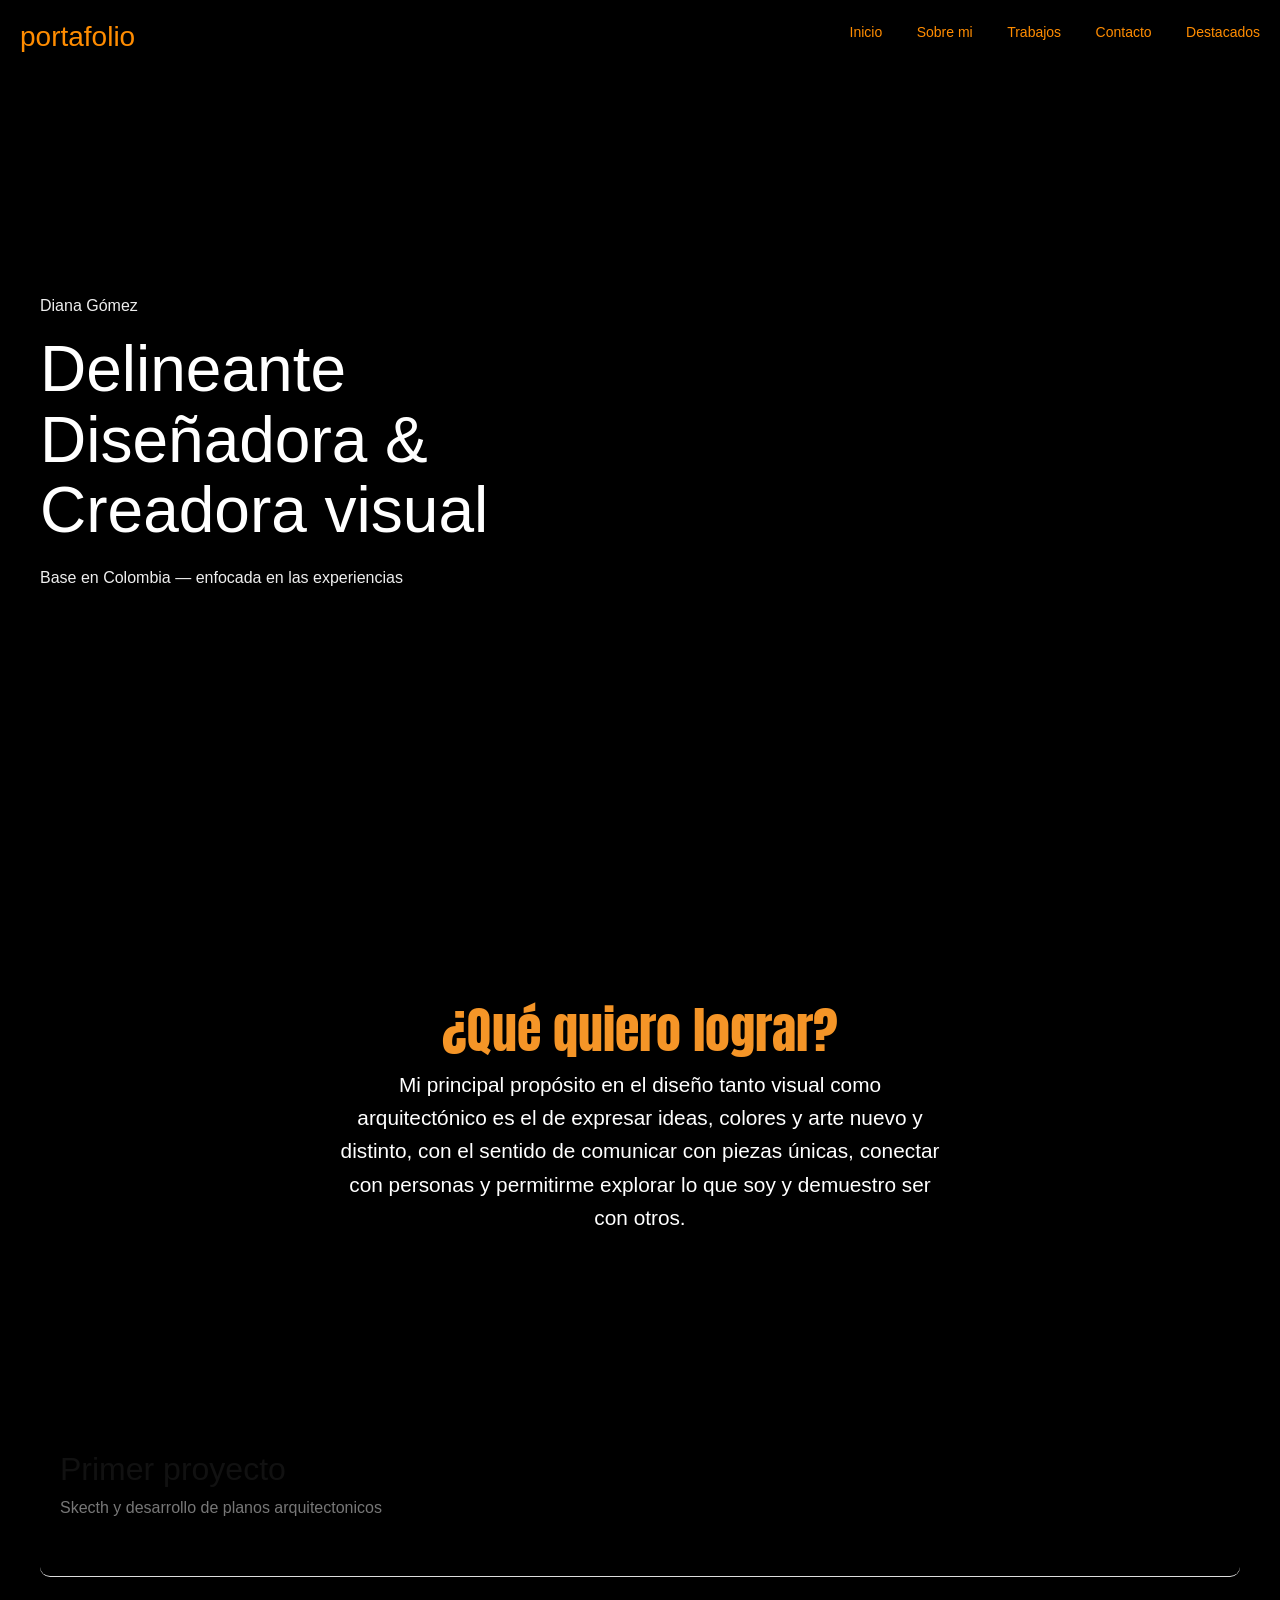
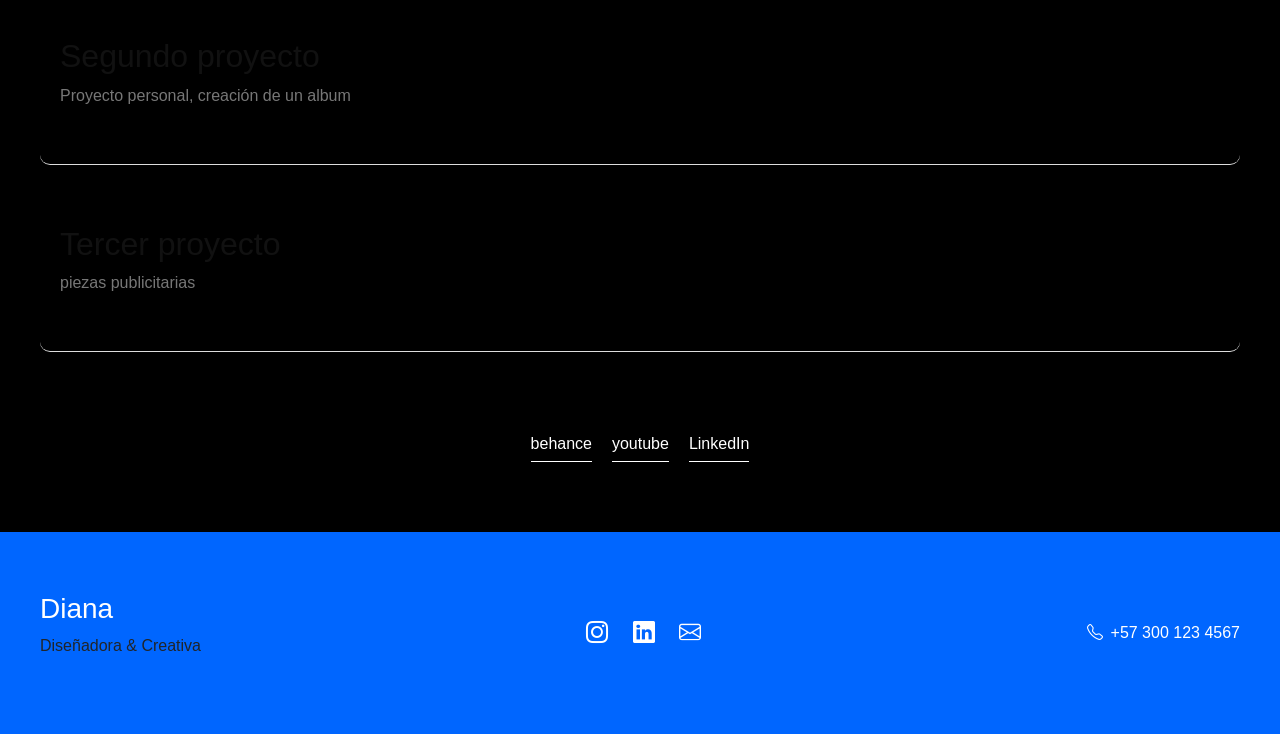
<file: index.html>
<!DOCTYPE html>
<html lang="es">
<head>
    <meta charset="UTF-8">
    <meta name="viewport" content="width=device-width, initial-scale=1.0">
    <title>Mi Portafolio</title>
    <link rel="stylesheet" href="css/style.css">

    <!-- Bootstrap -->
    <link rel="stylesheet" href="css/bootstrap.min.css">
    <link href="https://cdn.jsdelivr.net/npm/bootstrap-icons@1.11.3/font/bootstrap-icons.css" rel="stylesheet">

            <!-- Google Fonts -->
            <link href="https://fonts.googleapis.com/css2?family=Anton&display=swap" rel="stylesheet">
</head>

<body>

<header> 

  <!-- NAV -->
  <nav>
    <h3 class="pag">portafolio</h3>
    <div class="nav-links">
      <a href="index.html" class="pag">Inicio</a>
      <a href="about.html" class="pag">Sobre mi</a>
      <a href="proyecto1.html" class="pag">Trabajos</a>
      <a href="#contact" class="pag">Contacto</a>
      <a href="#work" class="pag">Destacados</a>
    </div>
      <!-- Botón hamburguesa -->
  <div class="menu-toggle" id="menu-toggle">
    ☰
  </div>
  </nav>

</header>


  <!-- HERO -->
<section class="hero">
  <div class="overlay"></div>

  <div class="hero-content">
    <p>Diana Gómez</p>
    <h1>
      Delineante<br>
      Diseñadora &<br>
      Creadora visual
    </h1>
    <p>Base en Colombia — enfocada en las experiencias</p>
  </div>
</section>

  <!-- ABOUT -->
  <section id="about" class="about">
    <div>
        <h2 class="at">¿Qué quiero lograr?</h2>
        <p>
      Mi principal propósito en el diseño tanto visual como arquitectónico es el de expresar ideas, colores y arte nuevo y distinto, con el sentido de comunicar con piezas únicas, conectar con personas y permitirme explorar lo que soy y demuestro ser con otros.
        </p>
    </div>
    
  </section>

  <!-- WORK -->
  <section id="work" class="work">

<a href="proyecto1.html" class="plink">
    <div class="project">
      <h2 class="titulos">Primer proyecto</h2>
      <p>Skecth y desarrollo de planos arquitectonicos</p>
    </div>
</a>

<a href="proyecto2.html" class="plink">
    <div class="project">
      <h2 class="titulos">Segundo proyecto</h2>
      <p>Proyecto personal, creación de un album</p>
    </div>
</a>

<a href="proyecto3.html" class="plink">
    <div class="project">
      <h2 class="titulos">Tercer proyecto</h2>
      <p>piezas publicitarias</p>
    </div>
</a>

  </section>

  <!-- CONTACT -->
  <section id="contact" class="contact">
    <a href="https://www.behance.net/dianamgomezm">behance</a>
    <a href="https://www.youtube.com">youtube</a>
    <a href="https://co.linkedin.com/">LinkedIn</a>
  </section>

<script>
const toggle = document.getElementById("menu-toggle");
const navLinks = document.querySelector(".nav-links");

toggle.addEventListener("click", () => {
  navLinks.classList.toggle("active");
});
</script>
</body>
  
<footer class="footer">

  <div class="footer-container">

    <!-- Nombre -->
    <div class="footer-left">
      <h3>Diana</h3>
      <p>Diseñadora & Creativa</p>
    </div>

    <!-- Links -->
    <div class="footer-icons">
      <a href="https://www.instagram.com"><i class="bi bi-instagram"></i></a>
      <a href="https://co.linkedin.com/"><i class="bi bi-linkedin"></i></a>
      <a href="https://accounts.google.com/login?hl=es"><i class="bi bi-envelope"></i></a>
    </div>

      <!-- TELÉFONO -->
  <span class="phone">
    <i class="bi bi-telephone"></i> +57 300 123 4567
  </span>

    </div>

  </div>

</footer>

</html>
</file>
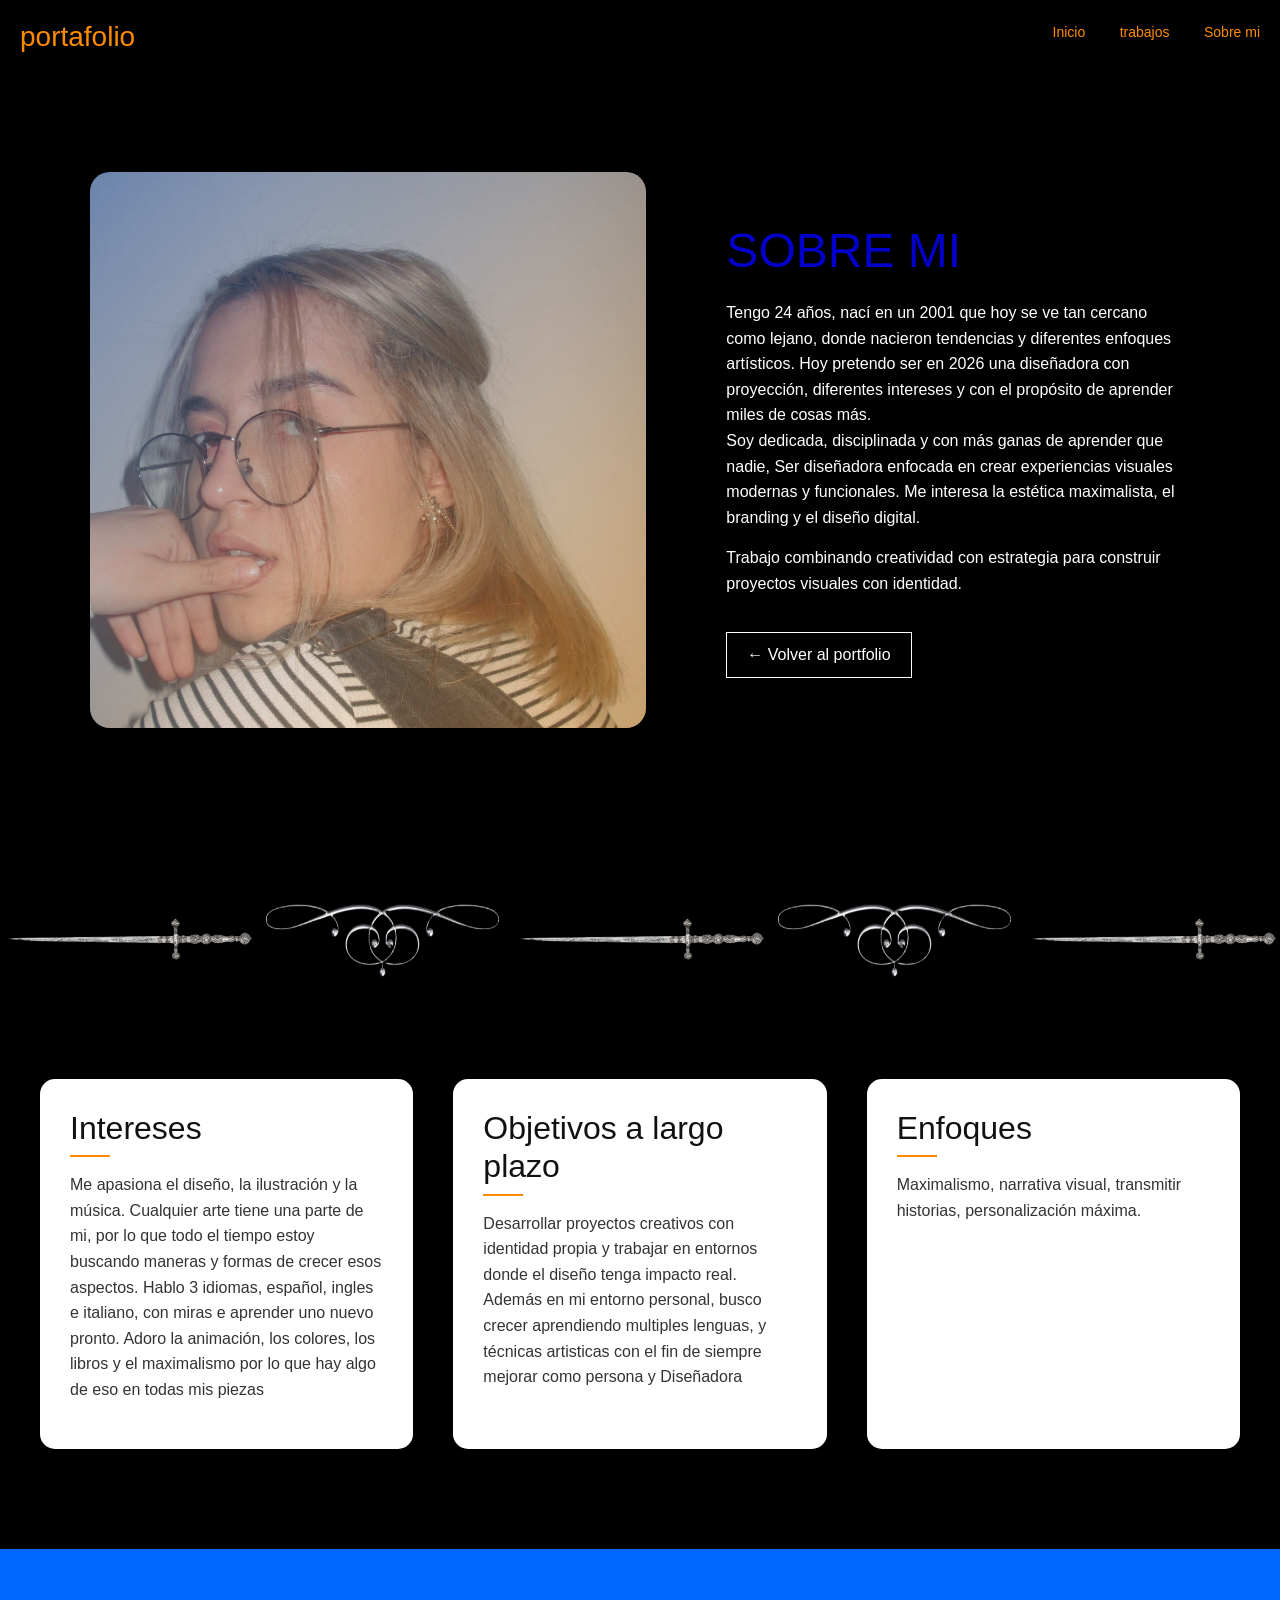
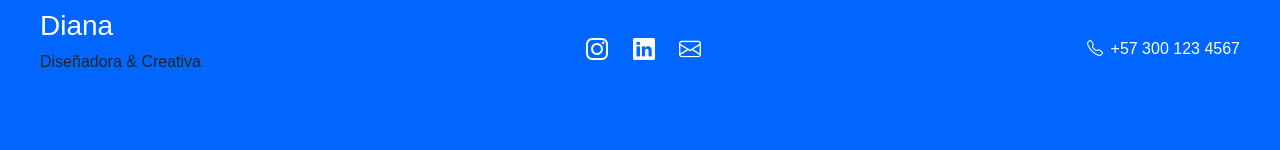
<file: about.html>
<!DOCTYPE html>
<html lang="es">
<head>
    <meta charset="UTF-8">
    <meta name="viewport" content="width=device-width, initial-scale=1.0">
    <title>Mi Portafolio</title>
    <link rel="stylesheet" href="css/style.css">

    <!-- Bootstrap -->
    <link rel="stylesheet" href="css/bootstrap.min.css">
    <link href="https://cdn.jsdelivr.net/npm/bootstrap-icons@1.11.3/font/bootstrap-icons.css" rel="stylesheet">

            <!-- Google Fonts -->
                        <link href="https://fonts.googleapis.com/css2?family=Anton&display=swap" rel="stylesheet">
</head>

<body>

<header> 

  <!-- NAV -->
  <nav>
    <h3 class="pag">portafolio</h3>
    <div class="nav-links">
      <a href="index.html" class="pag">Inicio</a>
      <a href="proyecto1.html" class="pag">trabajos</a>
      <a href="about.html" class="pag">Sobre mi</a>
    </div>
      <!-- Botón hamburguesa -->
  <div class="menu-toggle" id="menu-toggle">
    ☰
  </div>
  </nav>

</header>

<body>

  <!-- ABOUT -->
  <section class="about-container">

    <div class="about-content">

      <!-- FOTO -->
      <div class="about-image">
        <img src="img/perfil.jpg" alt="Tu foto">
      </div>

      <!-- TEXTO -->
      <div class="about-text">
        <h1>SOBRE MI</h1>

        <p>
          Tengo 24 años, nací en un 2001 que hoy se ve tan cercano como lejano, donde nacieron tendencias y diferentes enfoques artísticos. Hoy pretendo ser en 2026 una diseñadora con proyección, diferentes intereses y con el propósito de aprender miles de cosas más.
          <br> Soy dedicada, disciplinada y con más ganas de aprender que nadie, 
          Ser diseñadora enfocada en crear experiencias visuales modernas y funcionales. Me interesa la estética maximalista, el branding 
          y el diseño digital.
        </p>

        <p>
          Trabajo combinando creatividad con estrategia para construir 
          proyectos visuales con identidad.
        </p>

        <!-- BOTÓN -->
        <a href="index.html" class="btn-back">← Volver al portfolio</a>

      </div>

    </div>

  </section>
  <section>
    <!-- CARRUSEL -->
<section class="carousel-section">
  <div class="carousel-infinite">
    <div class="track">
      <img src="img/carrusel1.png" alt="tape">
      <img src="img/carrusel2.png" alt="tape">
      <img src="img/carrusel3.png" alt="tape">
      <img src="img/carrusel4.png" alt="tape">
      <img src="img/carrusel5.png" alt="tape">
      <img src="img/carrusel2.png" alt="tape">
      <img src="img/carrusel1.png" alt="tape">
      <img src="img/carrusel2.png" alt="tape">
      <img src="img/carrusel3.png" alt="tape">
      <img src="img/carrusel4.png" alt="tape">
      <img src="img/carrusel5.png" alt="tape">
      <img src="img/carrusel2.png" alt="tape">
    </div>
  </div>
  </section>

<section class="extra-info">

  <div class="info-block">
    <h2>Intereses</h2>
    <p>Me apasiona el diseño, la ilustración y la música. Cualquier arte tiene una parte de mi, por lo que todo el tiempo estoy buscando maneras y formas de crecer esos aspectos. Hablo 3 idiomas, español, ingles e italiano, con miras e aprender uno nuevo pronto. Adoro la animación, los colores, los libros y el maximalismo por lo que hay algo de eso en todas mis piezas</p>
  </div>

  <div class="info-block">
    <h2>Objetivos a largo plazo</h2>
    <p>Desarrollar proyectos creativos con identidad propia y trabajar en entornos donde el diseño tenga impacto real. Además en mi entorno personal, busco crecer aprendiendo multiples lenguas, y técnicas artisticas con el fin de siempre mejorar como persona y Diseñadora</p>
  </div>

  <div class="info-block">
    <h2>Enfoques</h2>
    <p>Maximalismo, narrativa visual, transmitir historias, personalización máxima.</p>
  </div>

</section>

<script>
const toggle = document.getElementById("menu-toggle");
const navLinks = document.querySelector(".nav-links");

toggle.addEventListener("click", () => {
  navLinks.classList.toggle("active");
});
</script>

</body>

<footer class="footer">

  <div class="footer-container">

    <!-- Nombre -->
    <div class="footer-left">
      <h3>Diana</h3>
      <p>Diseñadora & Creativa</p>
    </div>

    <!-- Links -->
    <div class="footer-icons">
      <a href="https://www.instagram.com"><i class="bi bi-instagram"></i></a>
      <a href="https://co.linkedin.com/"><i class="bi bi-linkedin"></i></a>
      <a href="https://accounts.google.com/login?hl=es"><i class="bi bi-envelope"></i></a>
    </div>

      <!-- TELÉFONO -->
  <span class="phone">
    <i class="bi bi-telephone"></i> +57 300 123 4567
  </span>

    </div>

  </div>

</footer>


</html>
</file>
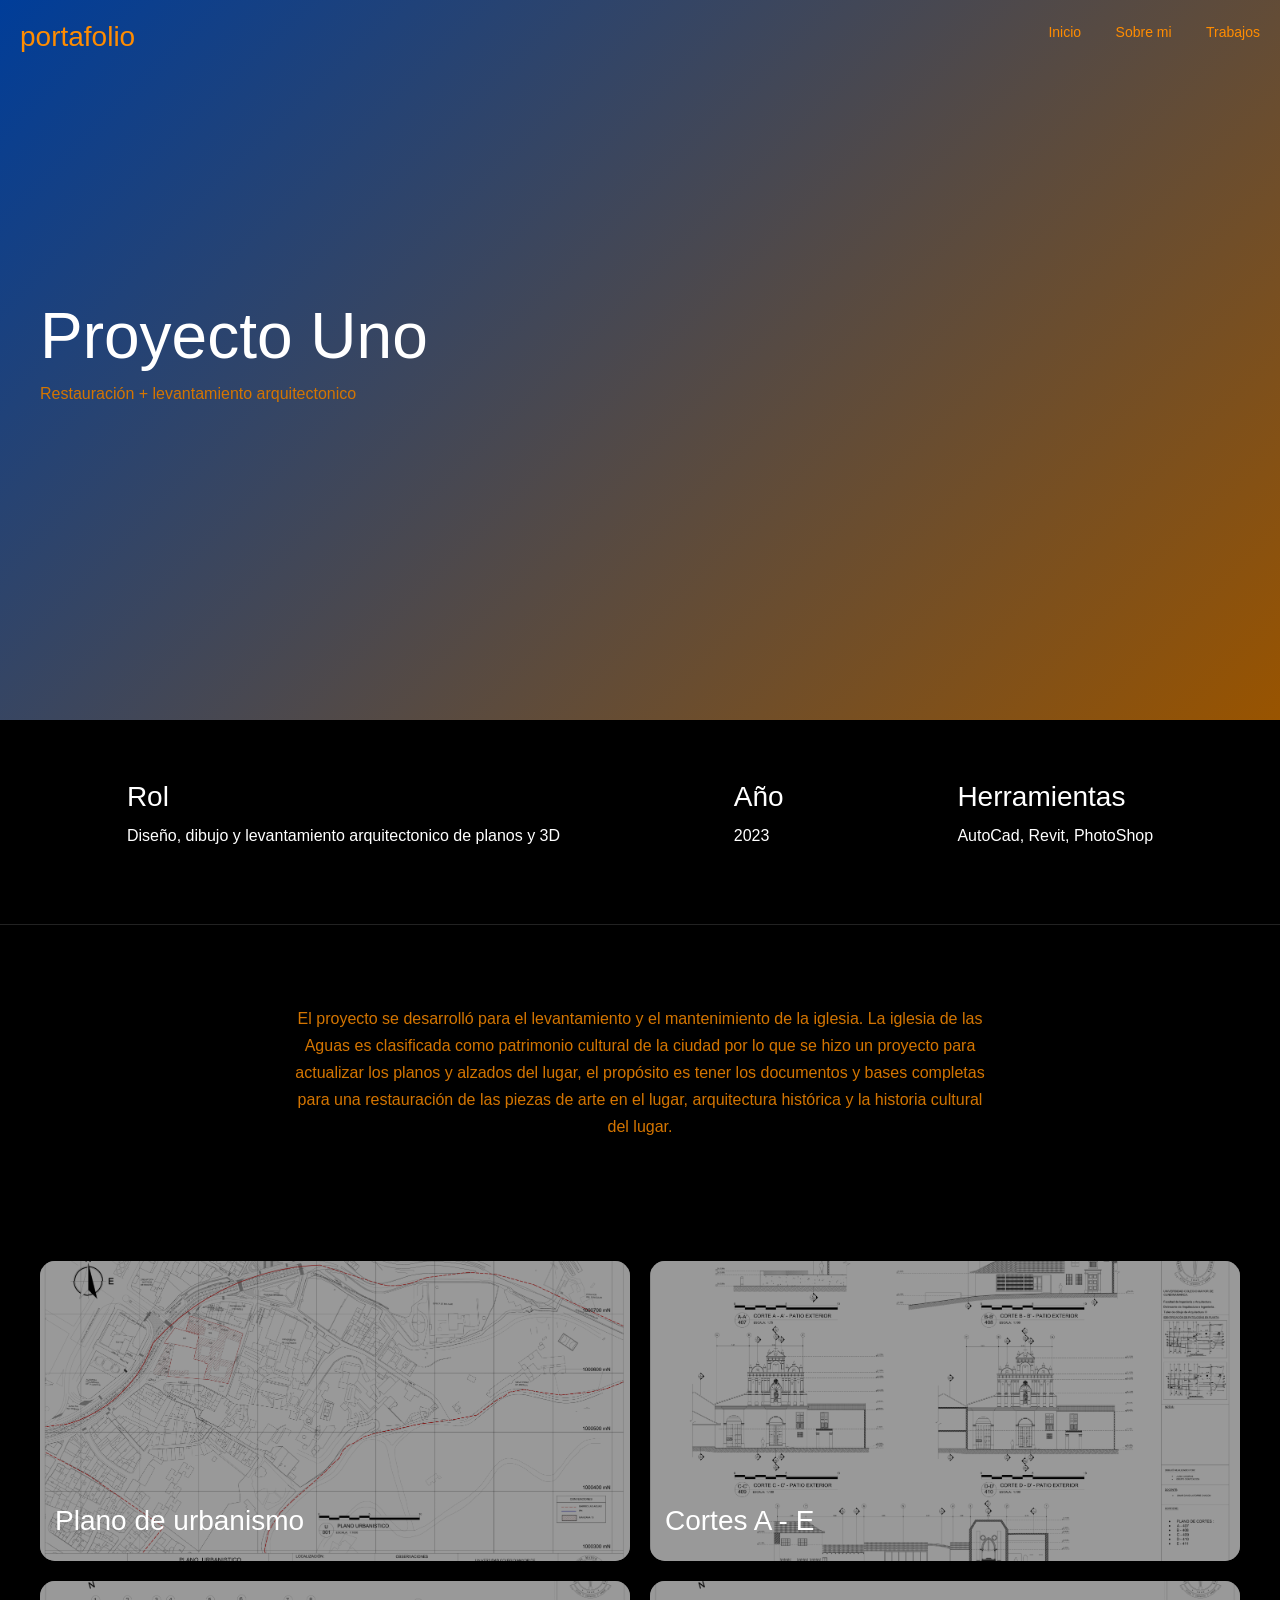
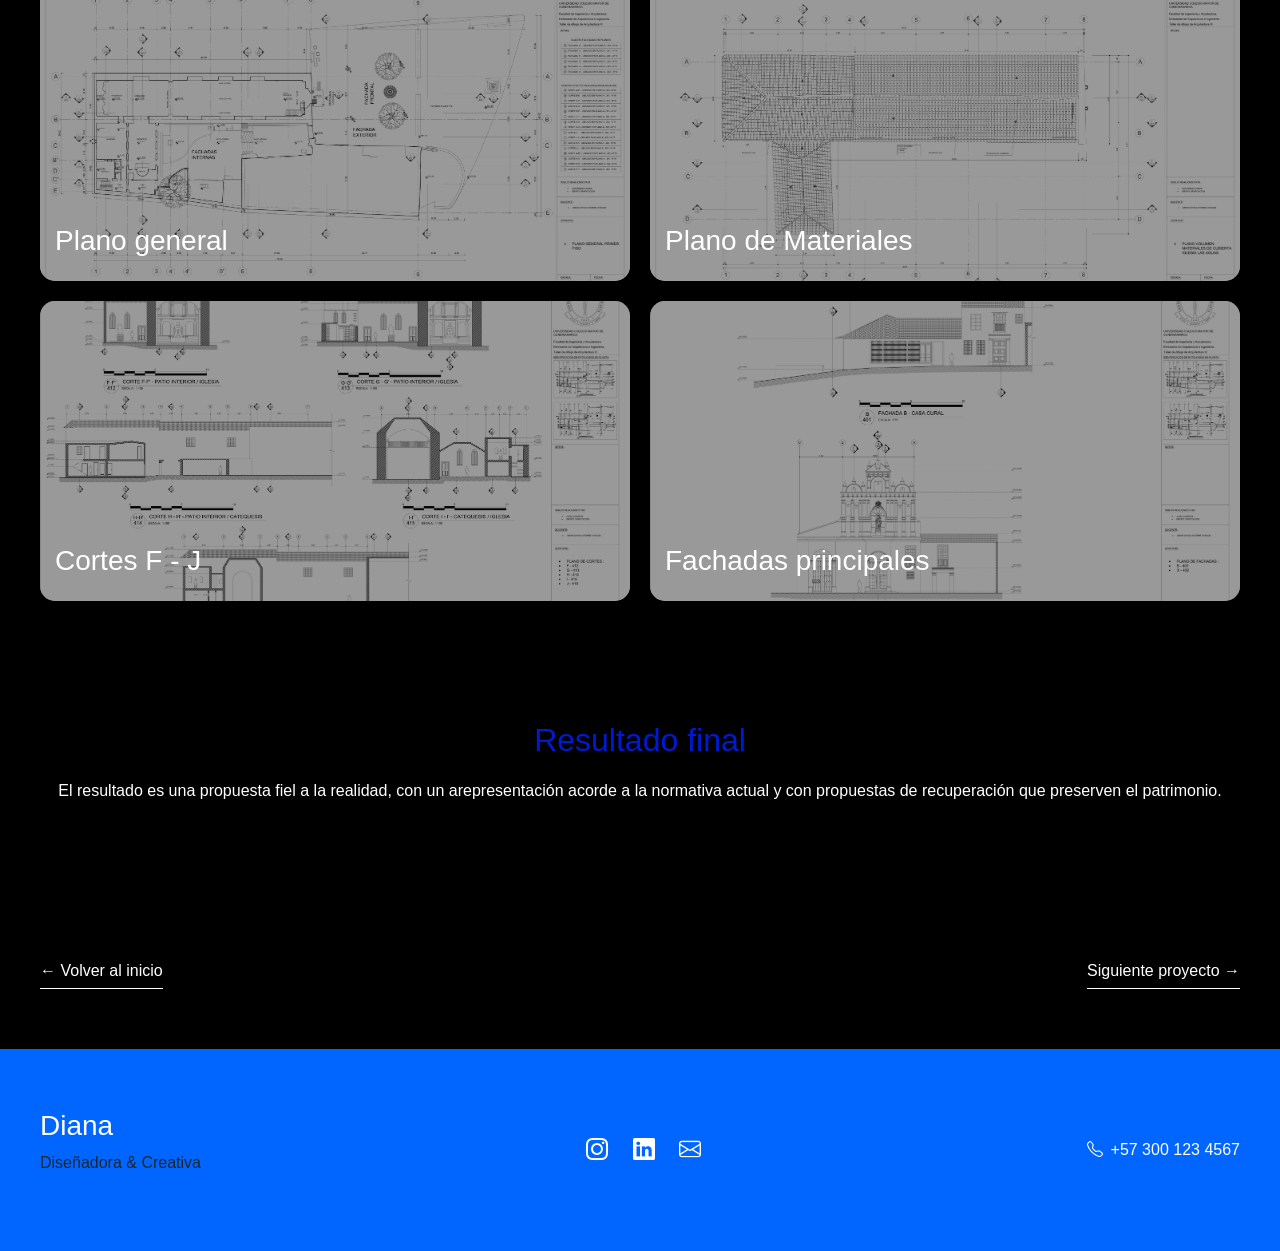
<file: proyecto1.html>
<!DOCTYPE html>
<html lang="es">
<head>
    <meta charset="UTF-8">
    <meta name="viewport" content="width=device-width, initial-scale=1.0">
    <title>Mi Portafolio</title>
    <link rel="stylesheet" href="css/style.css">

    <!-- Bootstrap -->
    <link rel="stylesheet" href="css/bootstrap.min.css">
    <link href="https://cdn.jsdelivr.net/npm/bootstrap-icons@1.11.3/font/bootstrap-icons.css" rel="stylesheet">

            <!-- Google Fonts -->
                        <link href="https://fonts.googleapis.com/css2?family=Anton&display=swap" rel="stylesheet">
</head>

<body>

<header> 

  <!-- NAV -->
  <nav>
    <h3 class="pag">portafolio</h3>
    <div class="nav-links">
      <a href="index.html" class="pag">Inicio</a>
      <a href="about.html" class="pag">Sobre mi</a>
      <a href="proyecto1.html" class="pag">Trabajos</a>
    </div>
      <!-- Botón hamburguesa -->
  <div class="menu-toggle" id="menu-toggle">
    ☰
  </div>
  </nav>

</header>

<body>

<!-- HERO -->
<section class="project-hero">
  <h1>Proyecto Uno</h1>
  <p>Restauración + levantamiento arquitectonico</p>
</section>

<!-- INFO -->
<section class="project-info">

  <div class="info">
    <h3>Rol</h3>
    <p>Diseño, dibujo y levantamiento arquitectonico de planos y 3D</p>
  </div>

  <div class="info">
    <h3>Año</h3>
    <p>2023</p>
  </div>

  <div class="info">
    <h3>Herramientas</h3>
    <p>AutoCad, Revit, PhotoShop</p>
  </div>

</section>

<!-- DESCRIPCIÓN -->
<section class="project-description">
  <p>
El proyecto se desarrolló para el levantamiento y el mantenimiento de la iglesia. La iglesia de las Aguas es clasificada como patrimonio cultural de la ciudad por lo que se hizo un proyecto para actualizar los planos y alzados del lugar, el propósito es tener los documentos y bases completas para una restauración de las piezas de arte en el lugar, arquitectura histórica y la historia cultural del lugar.
  </p>
</section>

<!-- IMÁGENES -->
<section class="project-gallery-2">

  <div class="gallery-item" onclick="openLightbox(0)">
    <img src="img/img1.jpg">
    <h3>Plano de urbanismo</h3>
  </div>

  <div class="gallery-item" onclick="openLightbox(1)">
    <img src="img/img2.jpg">
    <h3>Cortes A - E</h3>
  </div>

  <div class="gallery-item" onclick="openLightbox(2)">
    <img src="img/img3.jpg">
    <h3>Plano general</h3>
  </div>

  <div class="gallery-item" onclick="openLightbox(3)">
    <img src="img/img4.jpg">
    <h3>Plano de Materiales</h3>
  </div>

  <div class="gallery-item" onclick="openLightbox(4)">
    <img src="img/img5.jpg">
    <h3>Cortes F - J</h3>
  </div>

  <div class="gallery-item" onclick="openLightbox(5)">
    <img src="img/img6.jpg">
    <h3>Fachadas principales</h3>
  </div>

</section>



<!-- LIGHTBOX -->
<div id="lightbox" class="lightbox" onclick="outsideClick(event)">
  <span class="close" onclick="closeLightbox()">×</span>
  <img id="lightbox-img">

  <button class="prev" onclick="changeSlide(-1)">‹</button>
  <button class="next" onclick="changeSlide(1)">›</button>
</div>

</section>

<!-- RESULTADO -->
<section class="project-result">
  <h2>Resultado final</h2>
  <p>
    El resultado es una propuesta fiel a la realidad, con un arepresentación acorde a la normativa actual y con propuestas de recuperación que preserven el patrimonio.
  </p>
</section>

<!-- BOTÓN -->
<div class="project-nav">

  <a href="index.html" class="nav-btn">
    ← Volver al inicio
  </a>

  <a href="proyecto2.html" class="nav-btn">
    Siguiente proyecto →
  </a>

</div>

</body>
</html>

<script>
const toggle = document.getElementById("menu-toggle");
const navLinks = document.querySelector(".nav-links");

toggle.addEventListener("click", () => {
  navLinks.classList.toggle("active");
});
</script>

<script>
const images = [
  "img/img1.jpg",
  "img/img2.jpg",
  "img/img3.jpg",
  "img/img4.jpg",
  "img/img5.jpg",
  "img/img6.jpg"
];

let currentIndex = 0;

function openLightbox(index) {
  currentIndex = index;
  document.getElementById("lightbox").style.display = "flex";
  document.getElementById("lightbox-img").src = images[index];
}

function closeLightbox() {
  document.getElementById("lightbox").style.display = "none";
}

function changeSlide(direction) {
  currentIndex += direction;

  if (currentIndex < 0) currentIndex = images.length - 1;
  if (currentIndex >= images.length) currentIndex = 0;

  document.getElementById("lightbox-img").src = images[currentIndex];
}
</script>

<script>
document.addEventListener("keydown", function(e) {
  if (e.key === "Escape") {
    closeLightbox();
  }
});
</script>

</body>

<footer class="footer">

  <div class="footer-container">

    <!-- Nombre -->
    <div class="footer-left">
      <h3>Diana</h3>
      <p>Diseñadora & Creativa</p>
    </div>

    <!-- Links -->
    <div class="footer-icons">
      <a href="https://www.instagram.com"><i class="bi bi-instagram"></i></a>
      <a href="https://co.linkedin.com/"><i class="bi bi-linkedin"></i></a>
      <a href="https://accounts.google.com/login?hl=es"><i class="bi bi-envelope"></i></a>
    </div>

      <!-- TELÉFONO -->
  <span class="phone">
    <i class="bi bi-telephone"></i> +57 300 123 4567
  </span>

    </div>

  </div>

</footer>

</html>
</file>
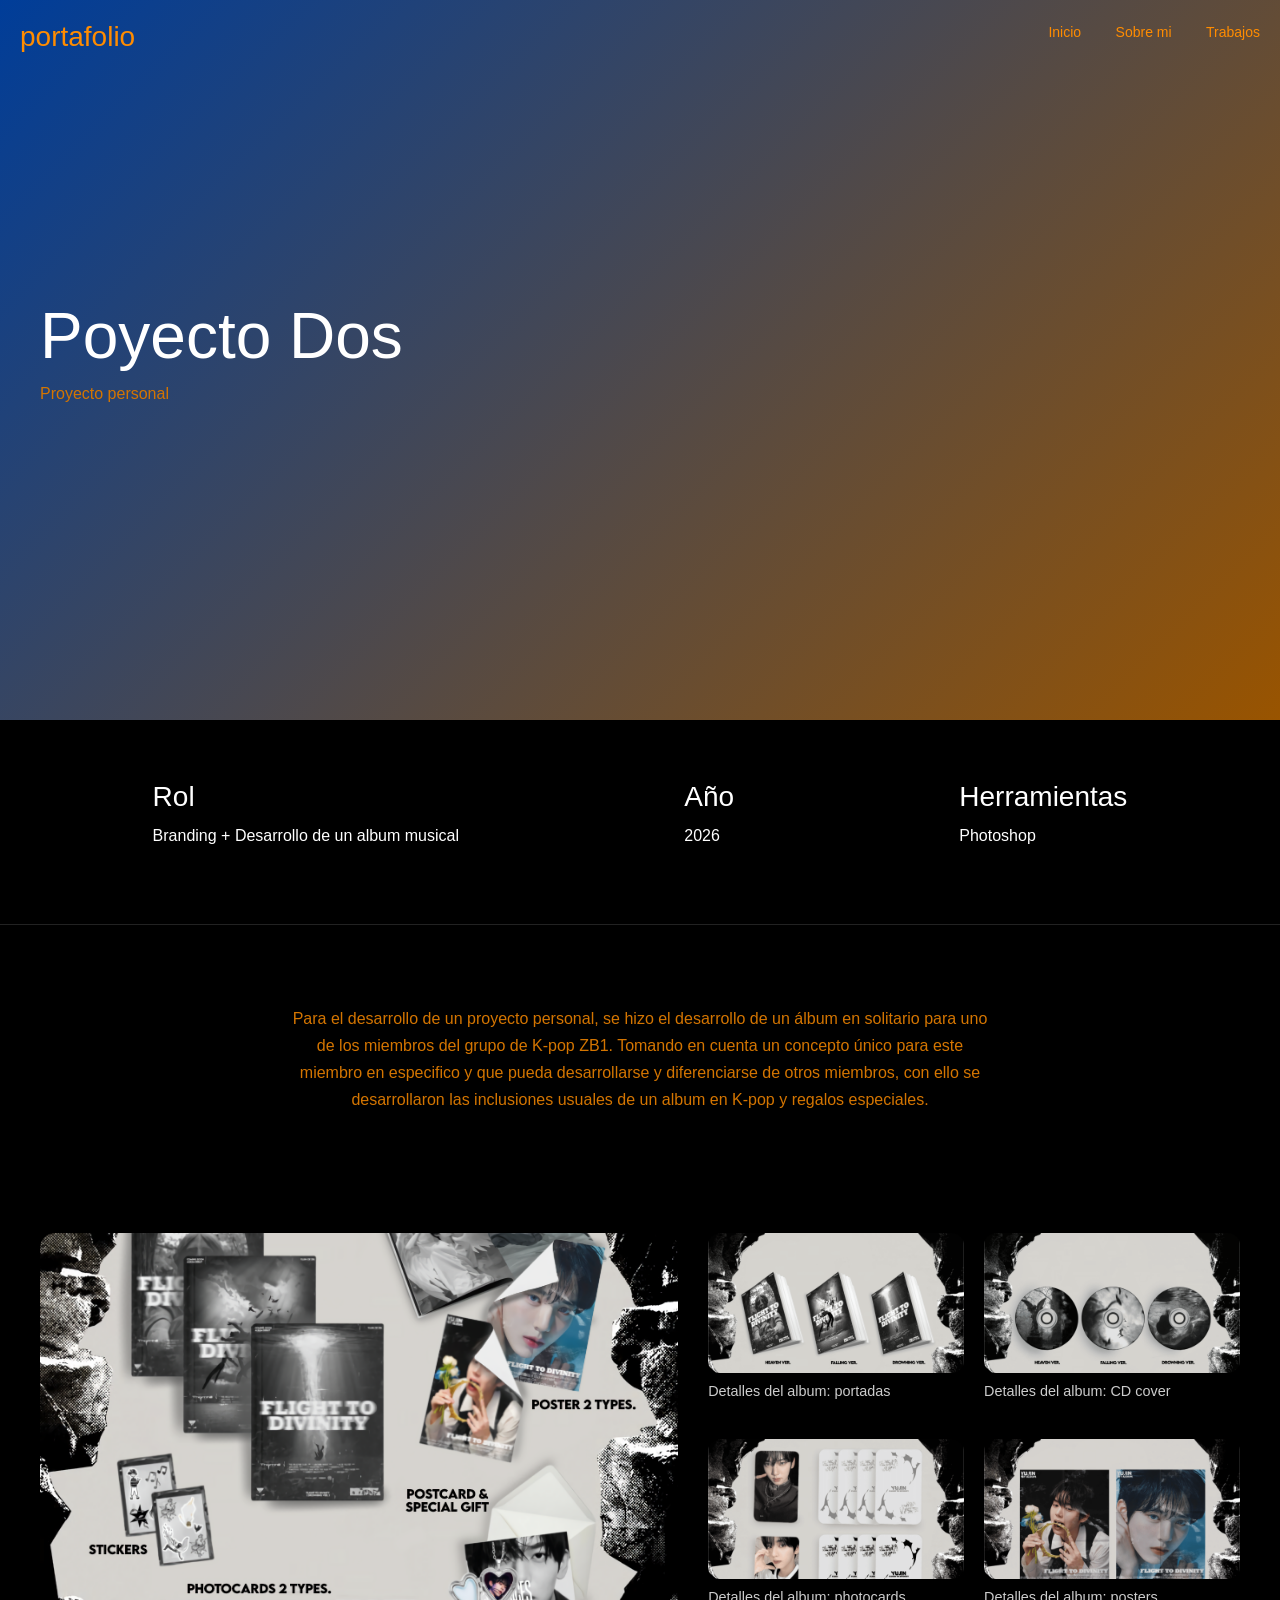
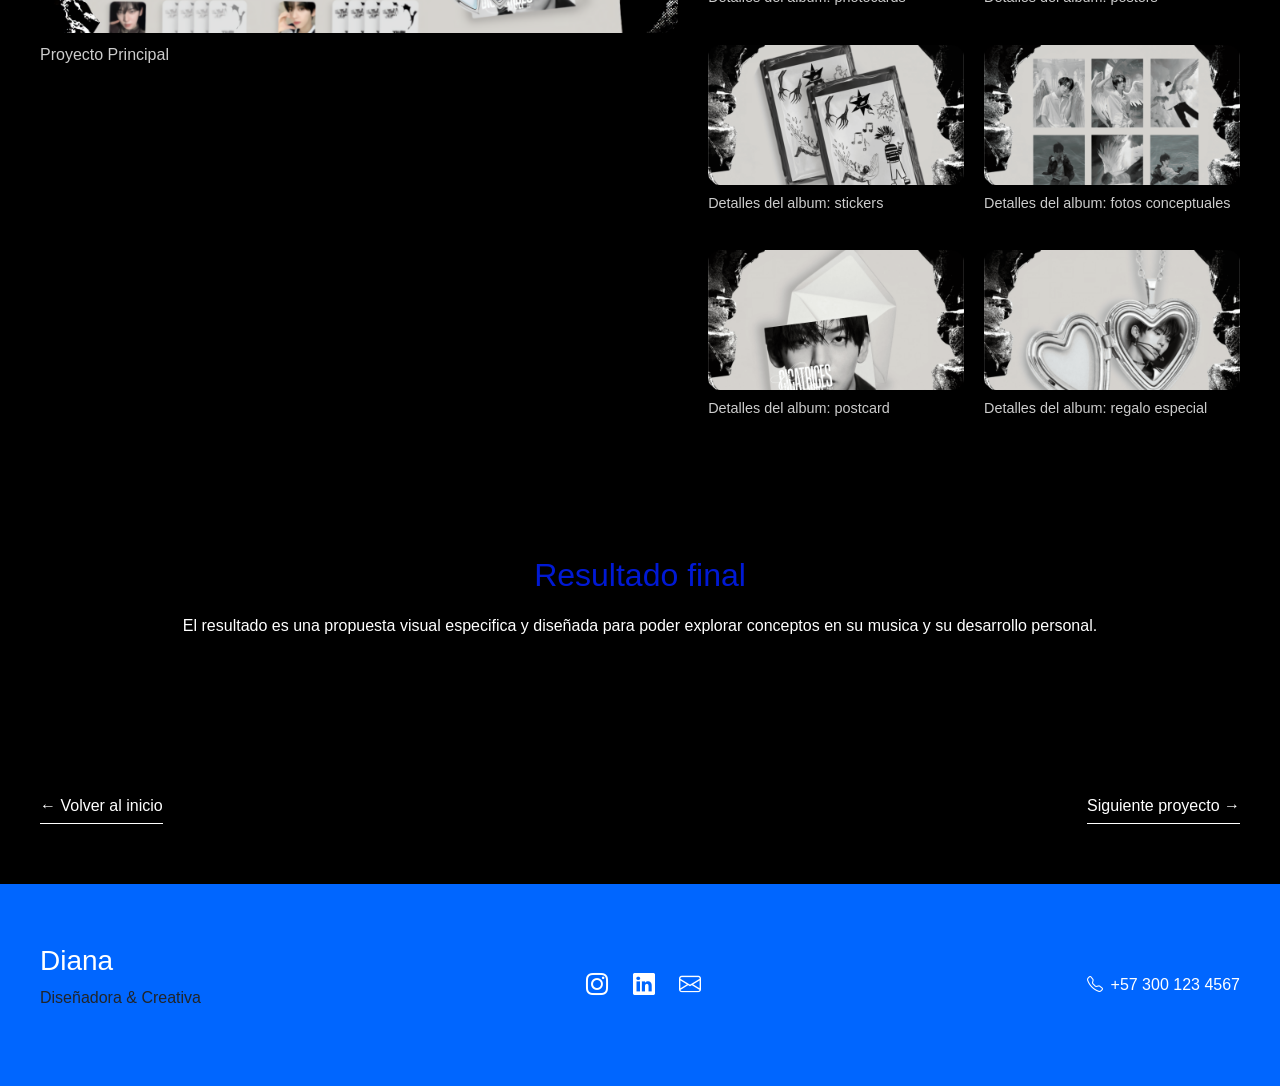
<file: proyecto2.html>
<!DOCTYPE html>
<html lang="es">
<head>
    <meta charset="UTF-8">
    <meta name="viewport" content="width=device-width, initial-scale=1.0">
    <title>Mi Portafolio</title>
    <link rel="stylesheet" href="css/style.css">

    <!-- Bootstrap -->
    <link rel="stylesheet" href="css/bootstrap.min.css">
    <link href="https://cdn.jsdelivr.net/npm/bootstrap-icons@1.11.3/font/bootstrap-icons.css" rel="stylesheet">

            <!-- Google Fonts -->
                        <link href="https://fonts.googleapis.com/css2?family=Anton&display=swap" rel="stylesheet">
</head>

<body>

<header> 

  <!-- NAV -->
  <nav>
    <h3 class="pag">portafolio</h3>
    <div class="nav-links">
      <a href="index.html" class="pag">Inicio</a>
      <a href="about.html" class="pag">Sobre mi</a>
      <a href="proyecto1.html" class="pag">Trabajos</a>
    </div>
      <!-- Botón hamburguesa -->
  <div class="menu-toggle" id="menu-toggle">
    ☰
  </div>
  </nav>

</header>

<body>

<!-- HERO -->
<section class="project-hero">
  <h1>Poyecto Dos</h1>
  <p>Proyecto personal</p>
</section>

<!-- INFO -->
<section class="project-info">

  <div class="info">
    <h3>Rol</h3>
    <p>Branding + Desarrollo de un album musical</p>
  </div>

  <div class="info">
    <h3>Año</h3>
    <p>2026</p>
  </div>

  <div class="info">
    <h3>Herramientas</h3>
    <p>Photoshop</p>
  </div>

</section>

<!-- DESCRIPCIÓN -->
<section class="project-description">
  <p>
    Para el desarrollo de un proyecto personal, se hizo el desarrollo de un álbum en solitario para uno de los miembros del grupo de K-pop  ZB1. Tomando en cuenta un concepto único para este miembro en especifico y que pueda desarrollarse y diferenciarse de otros miembros, con ello se desarrollaron las inclusiones usuales de un album en K-pop y regalos especiales.
  </p>
</section>

<section class="gs9-container">

  <!-- IZQUIERDA -->
  <div class="gs9-main" onclick="gs9_openLightbox(0)">
    <img src="img/imagen1.png">
    <p>Proyecto Principal</p>
  </div>

  <!-- DERECHA -->
  <div class="gs9-grid">

    <div class="gs9-card" onclick="gs9_openLightbox(1)">
      <img src="img/imagen2.png"><p>Detalles del album: portadas</p>
    </div>

    <div class="gs9-card" onclick="gs9_openLightbox(2)">
      <img src="img/imagen3.png"><p>Detalles del album: CD cover</p>
    </div>

    <div class="gs9-card" onclick="gs9_openLightbox(3)">
      <img src="img/imagen4.png"><p>Detalles del album: photocards</p>
    </div>

    <div class="gs9-card" onclick="gs9_openLightbox(4)">
      <img src="img/imagen5.png"><p>Detalles del album: posters</p>
    </div>

    <div class="gs9-card" onclick="gs9_openLightbox(5)">
      <img src="img/imagen6.png"><p>Detalles del album: stickers</p>
    </div>

    <div class="gs9-card" onclick="gs9_openLightbox(6)">
      <img src="img/imagen7.png"><p>Detalles del album: fotos conceptuales</p>
    </div>

    <div class="gs9-card" onclick="gs9_openLightbox(7)">
      <img src="img/imagen8.png"><p>Detalles del album: postcard</p>
    </div>

    <div class="gs9-card" onclick="gs9_openLightbox(8)">
      <img src="img/imagen9.png"><p>Detalles del album: regalo especial</p>
    </div>

  </div>

</section>

<!-- LIGHTBOX -->
<div id="gs9-lightbox" class="gs9-lightbox">
  <span class="gs9-close" onclick="gs9_closeLightbox()">×</span>
  <img id="gs9-lightbox-img">

  <button class="gs9-prev" onclick="gs9_changeSlide(-1)">‹</button>
  <button class="gs9-next" onclick="gs9_changeSlide(1)">›</button>
</div>

</section>

<!-- RESULTADO -->
<section class="project-result">
  <h2>Resultado final</h2>
  <p>
    El resultado es una propuesta visual especifica y diseñada para poder explorar conceptos en su musica y su desarrollo personal.
  </p>
</section>

<!-- BOTÓN -->
<div class="project-nav">

  <a href="index.html" class="nav-btn">
    ← Volver al inicio
  </a>

  <a href="proyecto3.html" class="nav-btn">
    Siguiente proyecto →
  </a>

</div>

</body>
</html>

<script>
const toggle = document.getElementById("menu-toggle");
const navLinks = document.querySelector(".nav-links");

toggle.addEventListener("click", () => {
  navLinks.classList.toggle("active");
});
</script>

<script>
const gs9_images = [
  "img/imagen1.png",
  "img/imagen2.png",
  "img/imagen3.png",
  "img/imagen4.png",
  "img/imagen5.png",
  "img/imagen6.png",
  "img/imagen7.png",
  "img/imagen8.png",
  "img/imagen9.png"
];

let gs9_index = 0;

function gs9_openLightbox(index) {
  gs9_index = index;
  document.getElementById("gs9-lightbox").style.display = "flex";
  document.getElementById("gs9-lightbox-img").src = gs9_images[index];
}

function gs9_closeLightbox() {
  document.getElementById("gs9-lightbox").style.display = "none";
}

function gs9_changeSlide(direction) {
  gs9_index += direction;

  if (gs9_index < 0) gs9_index = gs9_images.length - 1;
  if (gs9_index >= gs9_images.length) gs9_index = 0;

  document.getElementById("gs9-lightbox-img").src = gs9_images[gs9_index];
}

/* ESC */
document.addEventListener("keydown", function(e) {
  if (e.key === "Escape") {
    gs9_closeLightbox();
  }
});
</script>
</body>

<footer class="footer">

  <div class="footer-container">

    <!-- Nombre -->
    <div class="footer-left">
      <h3>Diana</h3>
      <p>Diseñadora & Creativa</p>
    </div>

    <!-- Links -->
    <div class="footer-icons">
      <a href="https://www.instagram.com"><i class="bi bi-instagram"></i></a>
      <a href="https://co.linkedin.com/"><i class="bi bi-linkedin"></i></a>
      <a href="https://accounts.google.com/login?hl=es"><i class="bi bi-envelope"></i></a>
    </div>

      <!-- TELÉFONO -->
  <span class="phone">
    <i class="bi bi-telephone"></i> +57 300 123 4567
  </span>

    </div>

  </div>

</footer>

</html>
</file>
<file: css/style.css>
* {
  margin: 0;
  padding: 0;
  box-sizing: border-box;
  font-family: 'Helvetica Neue', sans-serif;
}

body {
  background: #000 !important;
}

/* NAV */
nav {
  display: flex;
  justify-content: space-between;
  padding: 20px 20px;
  position: fixed;
  width: 100%;
  color: white;
  z-index: 1000;
}


nav a {
  margin-left: 30px;
  text-decoration: none;
  color: white;
  font-size: 14px;
  position: relative;
  transition: 0.3s;
  margin-top: 5px;

}

/* Línea animada debajo */
nav a::after {
  content: "";
  position: absolute;
  width: 0%;
  height: 1px;
  bottom: -5px;
  left: 0;
  background: WHITE;
  transition: 0.3s;
}

nav a:hover::after {
  width: 100%;
}


/* Botón hamburguesa oculto en desktop */
.menu-toggle {
  display: none;
  font-size: 24px;
  cursor: pointer;
  color: white;
}

/* Responsive */
@media (max-width: 768px) {

  .nav-links {
    position: absolute;
    top: 70px;
    right: 0;
    background: rgba(87, 87, 87);
    width: 200px;
    display: flex;
    flex-direction: column;
    text-align: center;
    transform: translateX(100%);
    transition: 0.3s;
  }

  .nav-links a {
    padding: 15px 0;
    border-bottom: 1px solid #333;
    color: white;
  }

  /* Mostrar hamburguesa */
  .menu-toggle {
    display: block;
  }

  /* Cuando está activo */
  .nav-links.active {
    transform: translateX(0);
  }
}

.pag {
    color: darkorange;
}

/* PROJECTOS */

.project {
  color: #111; /* texto oscuro dentro de tarjetas claras */
}

.project {
  padding: 40px 0;
  border-bottom: 1px solid #ddd;
  cursor: pointer;
  transition: all 0.3s ease;
}

/* Movimiento + cambio de color */
.project:hover {
  transform: translateX(15px);
}

/* Texto cambia al hacer hover */
.project:hover h2 {
  color: #0066ff;
}

.project:hover p {
  color: #ff8c00;
}

/* Proyecto 1 y 3 (azul) */
.plink:nth-child(odd) .project {
  background: url(https://i.pinimg.com/736x/8f/3b/24/8f3b24303d14ff1b0e03eca4452c1ce9.jpg);
  padding: 40px 20px;
  border-radius: 10px;
}

/* Proyecto 2 (naranja) */
.plink:nth-child(even) .project {
  background: url(https://i.pinimg.com/736x/2d/08/92/2d08922f1a59bdd1e3f9fa0a6bd259ba.jpg);
  padding: 40px 20px;
  border-radius: 10px;
}

.project {
  margin-bottom: 20px;
}

.plink {
  text-decoration: none;
  color: inherit;
  display: block;
}

.project {
  transition: 0.3s;
}

.project:hover {
  transform: translateX(10px);
  opacity: 0.9;
}

/* HERO */
/* IMAGEN */
.hero {
  position: relative;
  height: 100vh;
  display: flex;
  align-items: center;
  padding: 0px;

  background: url("https://i.pinimg.com/736x/4f/62/01/4f62014d8e6ca3540f5f1e8c946030dd.jpg") center/cover no-repeat;
}

/* OVERLAY AZUL + NARANJA */
.overlay {
  position: absolute;
  top: 0;
  left: 0;  
  width: 100%;
  height: 100%;

  background: linear-gradient(
    135deg,
    rgba(0, 102, 255, 0.7),
    rgba(255, 140, 0, 0.7)
  );

  mix-blend-mode: multiply;
  z-index: 1;
}

/* CONTENIDO */
.hero-content {
  position: relative;
  z-index: 2;
  color: white;

  padding: 0 40px; 
  max-width: 600px;
}

.hero h1 {
  font-size: 4rem;
  line-height: 1.1;
  margin-bottom: 20px;
}

.hero p {
  color: #eee;
}

.overlay {
  backdrop-filter: blur(10px);
}

/* WORK */
.work {
  padding: 60px 40px;
}

.project {
  padding: 40px 0;
  border-bottom: 1px solid #ddd;
  cursor: pointer;
  transition: 0.3s;
}

.project:hover {
  transform: translateX(10px);
}

.project h2 {
  font-size: 2rem;
}

.project p {
  color: #777;
}

/* ABOUT */
.about {
  min-height: 50vh; 
  display: flex;
  justify-content: center;
  align-items: center;
  text-align: center;
  padding: 40px;
  color: white;
}

.about p {
  max-width: 600px;
  font-size: 1.3rem;
  line-height: 1.6;
  color: white;
}

.at {
    font-family: "Anton", sans-serif;
    font-weight: 400;
    font-style: normal;
    font-size: 50px;
    color: #F59527;
}

/* CONTACT */
.contact {
  display: flex;
  justify-content: center;
  gap: 20px;
  margin-bottom: 70px;
}

.contact a {
  display: inline-block;
  text-decoration: none;
  color: white;
  border-bottom: 1px solid white;
  padding-bottom: 5px;
  transition: 0.3s;
}

.contact a:hover {
  color: #ff8c00;
  border-color: #ff8c00;
}

/* CONTENEDOR */
.about-container {
  min-height: 100vh;
  display: flex;
  align-items: center;
  justify-content: center;
  padding: 100px 40px;
}

/* GRID */
.about-content {
  display: grid;
  grid-template-columns: 1.2fr 1fr;
  gap: 80px;
  max-width: 1100px;
  width: 100%;
  align-items: center;
}

/* IMAGEN */
.about-image img {
  width: 100%;
  border-radius: 20px;
}

/* TEXTO */
.about-text h1 {
  font-size: 3rem;
  margin-bottom: 20px;
  color: #0300CC;
  position: justify-content;
}

.about-text p {
  margin-bottom: 15px;
  color: WHITE;
  line-height: 1.6;
}

/* BOTÓN */
.btn-back {
  display: inline-block;
  margin-top: 20px;
  padding: 10px 20px;
  border: 1px solid white;
  text-decoration: none;
  color: white;
  transition: 0.3s;
}

.btn-back:hover {
  background: white;
  color: black;
}

/* RESPONSIVE */
@media (max-width: 768px) {
  .about-content {
    grid-template-columns: 1fr;
    text-align: center;
  }
}

.about-image {
  position: relative;
}

.about-image::after {
  content: "";
  position: absolute;
  inset: 0;
  background: linear-gradient(
    135deg,
    rgba(0,102,255,0.3),
    rgba(255,140,0,0.3)
  );
  border-radius: 20px;
}

.about-content {
  animation: fadeIn 1s ease;
}

@keyframes fadeIn {
  from { opacity: 0; transform: translateY(20px); }
  to { opacity: 1; transform: translateY(0); }
}

/* CARRUSEL */
.carousel-infinite {
    overflow: hidden;
}

.track {
    display: flex;
    animation: scroll 20s linear infinite;
}

.track img {
    width: 20%;
}

@keyframes scroll {
    from { transform: translateX(0); }
    to { transform: translateX(-50%); }
}

.extra-info {
  padding: 100px 40px;
  display: grid;
  grid-template-columns: repeat(3, 1fr);
  gap: 40px;
  max-width: 2000px;
  margin: auto;
  color: #CC7700;
}

.info-block h2 {
  margin-bottom: 15px;
}

.info-block p {
  color: #333;
  line-height: 1.6;
}

.info-block {
  background: #fff;
  color: #111;
  padding: 30px;
  border-radius: 15px;
  transition: 0.3s;
}

.info-block:hover {
  transform: translateY(-10px);
}

.info-block h2::after {
  content: "";
  display: block;
  width: 40px;
  height: 2px;
  background: #ff8c00;
  margin-top: 8px;
}

@media (max-width: 900px) {
  .extra-info {
    grid-template-columns: 1fr 1fr;
  }
}

@media (max-width: 600px) {
  .extra-info {
    grid-template-columns: 1fr;
  }
}

/* PROYECTOS */
.project-hero {
  height: 80vh;
  display: flex;
  flex-direction: column;
  justify-content: center;
  padding: 0 40px;

  background: linear-gradient(
    135deg,
    rgba(0,102,255,0.6),
    rgba(255,140,0,0.6)
  );
}

.project-hero h1 {
  font-size: 4rem;
  color: white;
}

.project-hero p {
  color: #D47500;
}

.project-info {
  display: flex;
  justify-content: space-around;
  padding: 60px 40px;
  border-bottom: 1px solid #222;
  color: white;
}

.project-info .info h3 {
  margin-bottom: 10px;
  color: white;
}

.project-description {
  max-width: 700px;
  margin: 80px auto;
  text-align: center;
  line-height: 1.7;
  color: #D47500;
}

.project-gallery {
  display: grid;
  grid-template-columns: repeat(4, 1fr);
  gap: 20px;
  padding: 40px;
}

.project-gallery img {
  width: 100%;
  border-radius: 15px;
  height: 100%;
  object-fit: cover;
}

@media (max-width: 768px) {
  .project-gallery {
    grid-template-columns: 1fr; 
  }
}

.project-gallery-2 {
  display: grid;
  grid-template-columns: repeat(2, 1fr); /* 🔥 2 en pantalla */
  gap: 20px;
  padding: 40px;
}

.gallery-item {
  position: relative;
  cursor: pointer;
}

.gallery-item img {
  width: 100%;
  height: 300px;
  object-fit: cover;
  border-radius: 15px;
}

/* TÍTULO SOBRE IMAGEN */
.gallery-item h3 {
  position: absolute;
  bottom: 15px;
  left: 15px;
  color: white;
  z-index: 2;
}

/* OVERLAY */
.gallery-item::after {
  content: "";
  position: absolute;
  inset: 0;
  background: rgba(0,0,0,0.4);
  border-radius: 15px;
}

.lightbox {
  position: fixed;
  top: 0;
  left: 0;
  width: 100%;
  height: 100%;
  background: rgba(0,0,0,0.9);
  display: none;
  justify-content: center;
  align-items: center;
}

.lightbox img {
  max-width: 80%;
  max-height: 80%;
}

/* BOTÓN CERRAR */
.close {
  position: absolute;
  top: 20px;
  right: 30px;
  font-size: 40px;
  color: white;
  cursor: pointer;
}

/* FLECHAS */
.prev, .next {
  position: absolute;
  top: 50%;
  transform: translateY(-50%);
  font-size: 40px;
  background: none;
  border: none;
  color: white;
  cursor: pointer;
}

.prev { left: 30px; }
.next { right: 30px; }

@media (max-width: 768px) {
  .project-gallery-2 {
    grid-template-columns: 1fr;
  }
}

/* VIDEOS */
.video-gallery {
  display: grid;
  grid-template-columns: repeat(4, 1fr); /* 🔥 4 videos */
  gap: 20px;
  padding: 40px;
}

.video-item {
  text-align: center;
}

/* VIDEO */
.video-item video,
.video-item iframe {
  width: 100%;
  height: 100%;
  border-radius: 15px;
  object-fit: cover;
}

/* TÍTULO */
.video-item h3 {
  margin-top: 10px;
  font-size: 0.95rem;
  color: #ccc;
}

@media (max-width: 1024px) {
  .video-gallery {
    grid-template-columns: repeat(2, 1fr);
  }
}

@media (max-width: 600px) {
  .video-gallery {
    grid-template-columns: 1fr;
  }
}


.project-result {
  text-align: center;
  padding: 80px 40px;
    color: white;
}

.project-result h2 {
  margin-bottom: 20px;
  color: #0019D4;
}

.project-nav {
  display: flex;
  justify-content: space-between;
  align-items: center;
  padding: 60px 40px;
}

/* BOTONES */
.nav-btn {
  color: white;
  text-decoration: none;
  border-bottom: 1px solid white;
  padding-bottom: 5px;
  transition: 0.3s;
}

/* HOVER */
.nav-btn:hover {
  color: #ff8c00;
  border-color: #ff8c00;
}

@media (max-width: 768px) {
  .project-nav {
    flex-direction: column;
    gap: 20px;
    text-align: center;
  }
}

.footer {
  background: #0066ff;
  padding: 60px 40px;
}

/* CONTENEDOR */
.footer-container {
  display: flex;
  justify-content: space-between;
  align-items: center;
}

/* TEXTO */
.footer h3 {
  color: white;
}

/* ICONOS */
.footer-icons a {
  color: white;
  font-size: 22px;
  margin-left: 20px;
  transition: 0.3s;
}

/* HOVER */
.footer-icons a:hover {
  color: #ff8c00;
  transform: translateY(-3px);
}

@media (max-width: 768px) {
  .footer-container {
    flex-direction: column;
    gap: 20px;
  }

  .footer-icons a {
    margin: 0 10px;
  }
}

@media (max-width: 768px) {
  .footer-container {
    flex-direction: column;
    gap: 20px;
  }

  .footer-icons a {
    margin: 0 10px;
  }
}

.phone {
  color: white;
  margin-left: 20px;
  font-size: 16px;
  display: inline-flex;
  align-items: center;
  gap: 8px;
}

/*proyecto2*/

/* =========================
   CONTENEDOR
========================= */
.gs9-container {
  display: grid;
  grid-template-columns: 1.2fr 1fr;
  gap: 30px;
  padding: 40px;
}

/* =========================
   IZQUIERDA
========================= */
.gs9-main {
  cursor: pointer;
}

.gs9-main img {
  width: 100%;
  height: 400px;
  object-fit: cover;
  border-radius: 15px;
}

.gs9-main p {
  margin-top: 10px;
  color: #ccc;
}

/* =========================
   DERECHA
========================= */
.gs9-grid {
  display: grid;
  grid-template-columns: repeat(2, 1fr);
  gap: 20px;
}

.gs9-card {
  cursor: pointer;
}

.gs9-card img {
  width: 100%;
  height: 140px;
  object-fit: cover;
  border-radius: 12px;
}

.gs9-card p {
  margin-top: 8px;
  font-size: 0.9rem;
  color: #ccc;
}

/* =========================
   LIGHTBOX
========================= */
.gs9-lightbox {
  position: fixed;
  top: 0;
  left: 0;
  width: 100%;
  height: 100%;
  background: rgba(0,0,0,0.9);
  display: none;
  justify-content: center;
  align-items: center;
}

.gs9-lightbox img {
  max-width: 80%;
  max-height: 80%;
}

/* CERRAR */
.gs9-close {
  position: absolute;
  top: 20px;
  right: 30px;
  font-size: 40px;
  color: white;
  cursor: pointer;
}

/* FLECHAS */
.gs9-prev, .gs9-next {
  position: absolute;
  top: 50%;
  transform: translateY(-50%);
  font-size: 40px;
  background: none;
  border: none;
  color: white;
  cursor: pointer;
}

.gs9-prev { left: 30px; }
.gs9-next { right: 30px; }

/* =========================
   RESPONSIVE
========================= */
@media (max-width: 768px) {
  .gs9-container {
    grid-template-columns: 1fr;
  }
}
</file>
